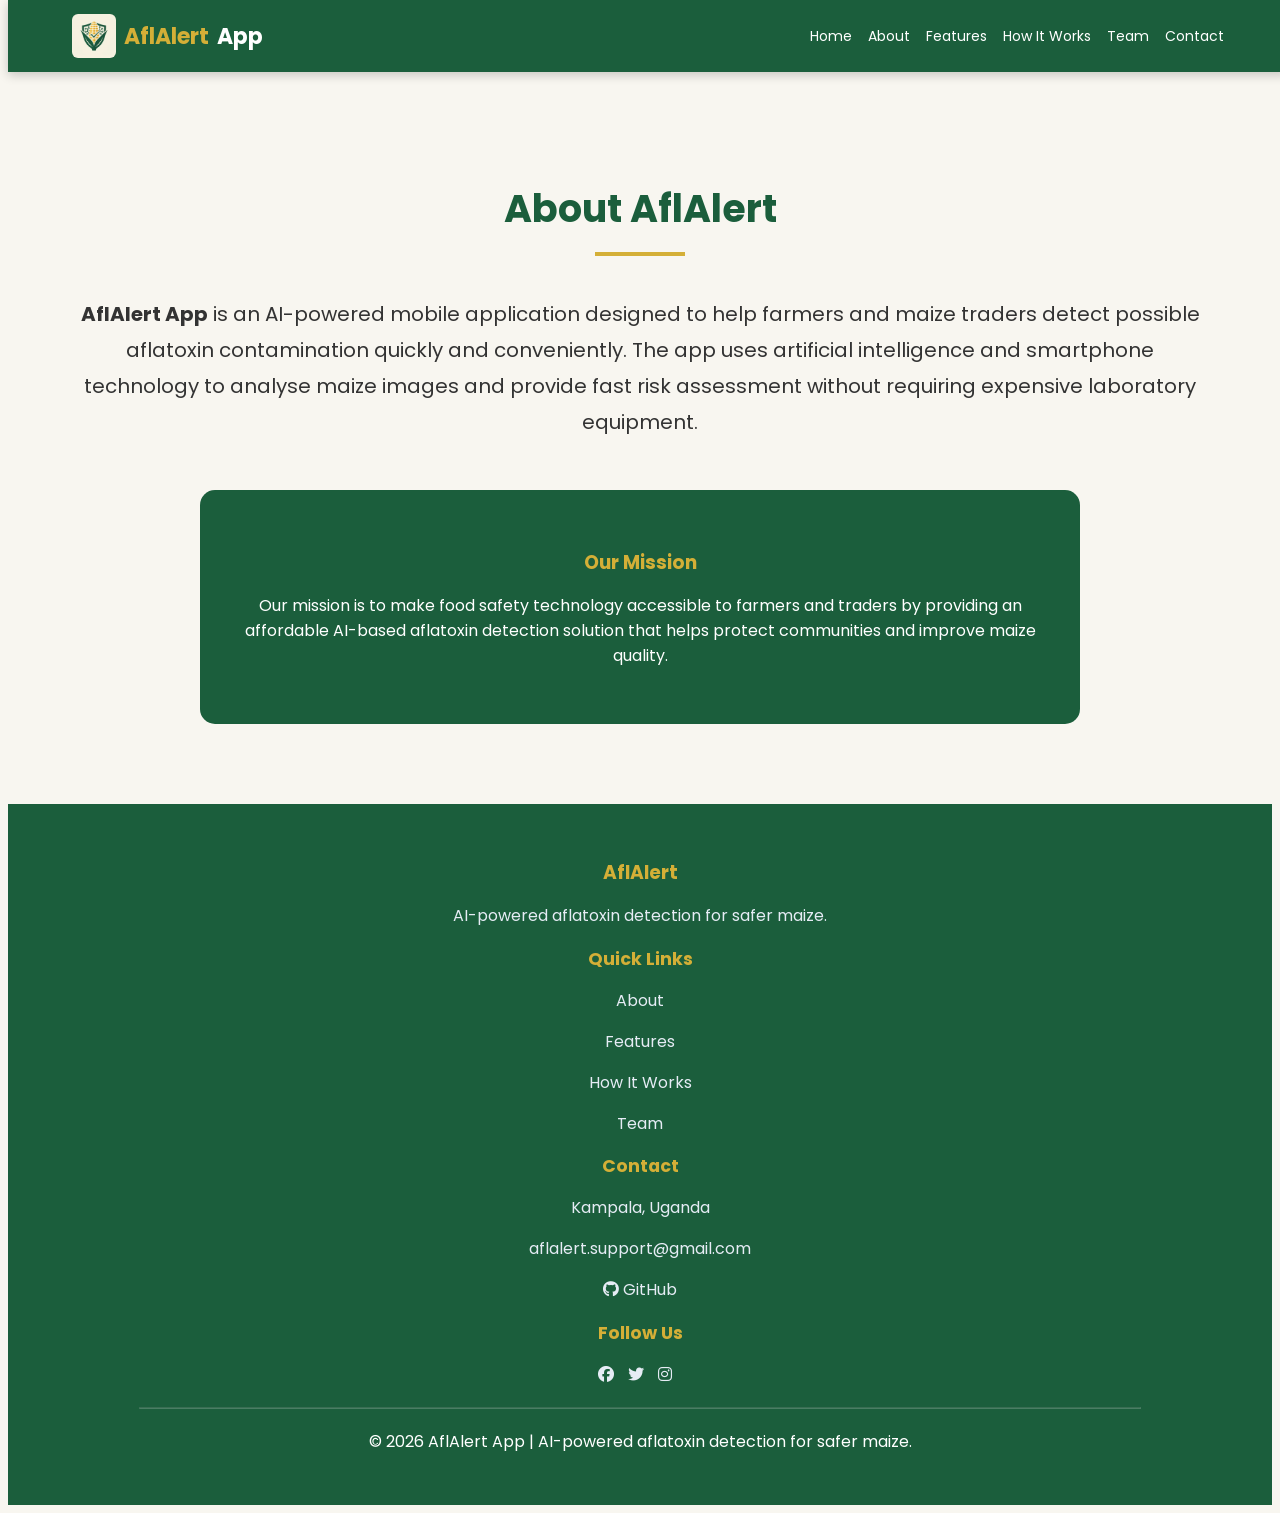
<file: about.html>
<!DOCTYPE html>
<html lang="en">

<head>
<meta charset="UTF-8">
<meta name="viewport" content="width=device-width, initial-scale=1.0">
<title>About — AflAlert App</title>

<link rel="stylesheet" href="https://cdnjs.cloudflare.com/ajax/libs/font-awesome/6.5.2/css/all.min.css">
<link href="https://fonts.googleapis.com/css2?family=Poppins:wght@300;400;500;600;700&display=swap" rel="stylesheet">

<style>
* { font-family:'Poppins',sans-serif; }

body {
  background:#f8f6f0;
  color:#333;
  animation: fadeIn 0.6s ease-in;
}

@keyframes fadeIn {
  from { opacity: 0; }
  to { opacity: 1; }
}

header { position:fixed; top:0; width:100%; background:#1B5E3C; z-index:1000; box-shadow:0 3px 10px rgba(0,0,0,.2); }
.navbar { width:90%; max-width:1200px; margin:auto; display:flex; justify-content:space-between; align-items:center; padding:14px 0; flex-wrap:wrap; gap:10px; }
.logo { font-size:22px; font-weight:700; color:white; white-space:nowrap; display:flex; align-items:center; gap:8px; }
.logo img { height:44px; width:auto; border-radius:6px; }
.logo span { color:#D4AF37; }
.nav-links { display:flex; gap:16px; flex-wrap:wrap; }
.nav-links a { color:white; text-decoration:none; font-size:14px; white-space:nowrap; transition:.3s; }
.nav-links a:hover { color:#D4AF37; }

@media (max-width: 600px) {
  .section-title { font-size:26px; }
  .navbar { padding:10px 0; }
  .logo { font-size:18px; }
}

section { width:90%; max-width:1200px; margin:auto; padding:140px 0 80px; }
.section-title { text-align:center; color:#1B5E3C; font-size:38px; margin-bottom:15px; }
.line { width:90px; height:4px; background:#D4AF37; margin:0 auto 40px; }

.mission-box { background:#1B5E3C; color:white; padding:40px; border-radius:15px; text-align:center; max-width:800px; margin:50px auto 0; opacity:0; transform:translateY(40px); transition:opacity .6s ease, transform .6s ease; }
.mission-box.in-view { opacity:1; transform:translateY(0); }
.mission-box h3 { color:#D4AF37; margin-bottom:15px; }

footer { background:#1B5E3C; color:white; text-align:center; padding:35px; }
footer h3 { color:#D4AF37; margin-bottom:10px; }
footer a { color:#e6ecf5; text-decoration:none; }
</style>
</head>

<body>

<div class="menu-container"></div>
<script src="js/menu.js"></script>

<section id="about">
  <h2 class="section-title">About AflAlert</h2>
  <div class="line"></div>
  <p style="text-align:center; font-size:20px; line-height:1.8;">
    <strong>AflAlert App</strong> is an AI-powered mobile application designed to help farmers and maize traders detect possible aflatoxin contamination quickly and conveniently. The app uses artificial intelligence and smartphone technology to analyse maize images and provide fast risk assessment without requiring expensive laboratory equipment.
  </p>

  <div class="mission-box">
    <h3>Our Mission</h3>
    <p>
      Our mission is to make food safety technology accessible to farmers and traders by providing an affordable AI-based aflatoxin detection solution that helps protect communities and improve maize quality.
    </p>
  </div>
</section>

<div class="footer-container"></div>
<script src="js/footer.js"></script>

<script src="js/scroll-reveal.js"></script>
</body>
</html>
</file>
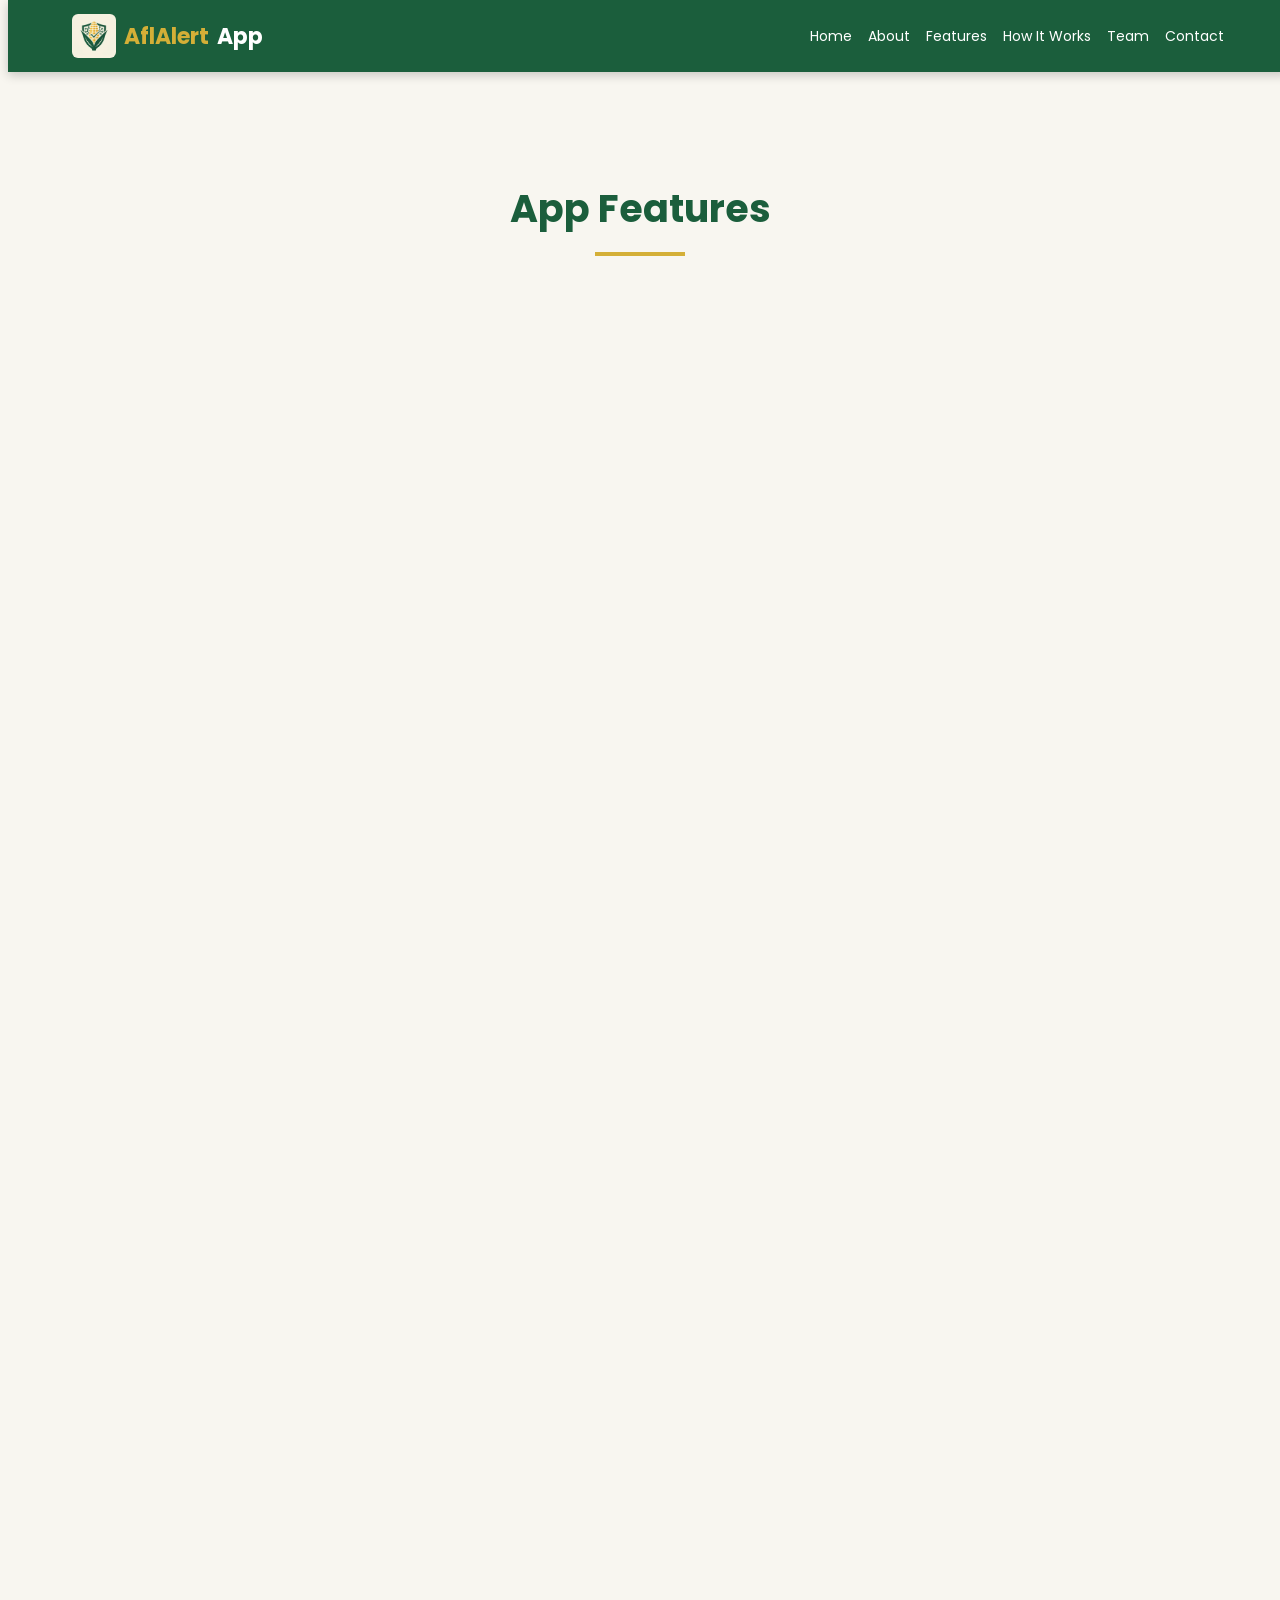
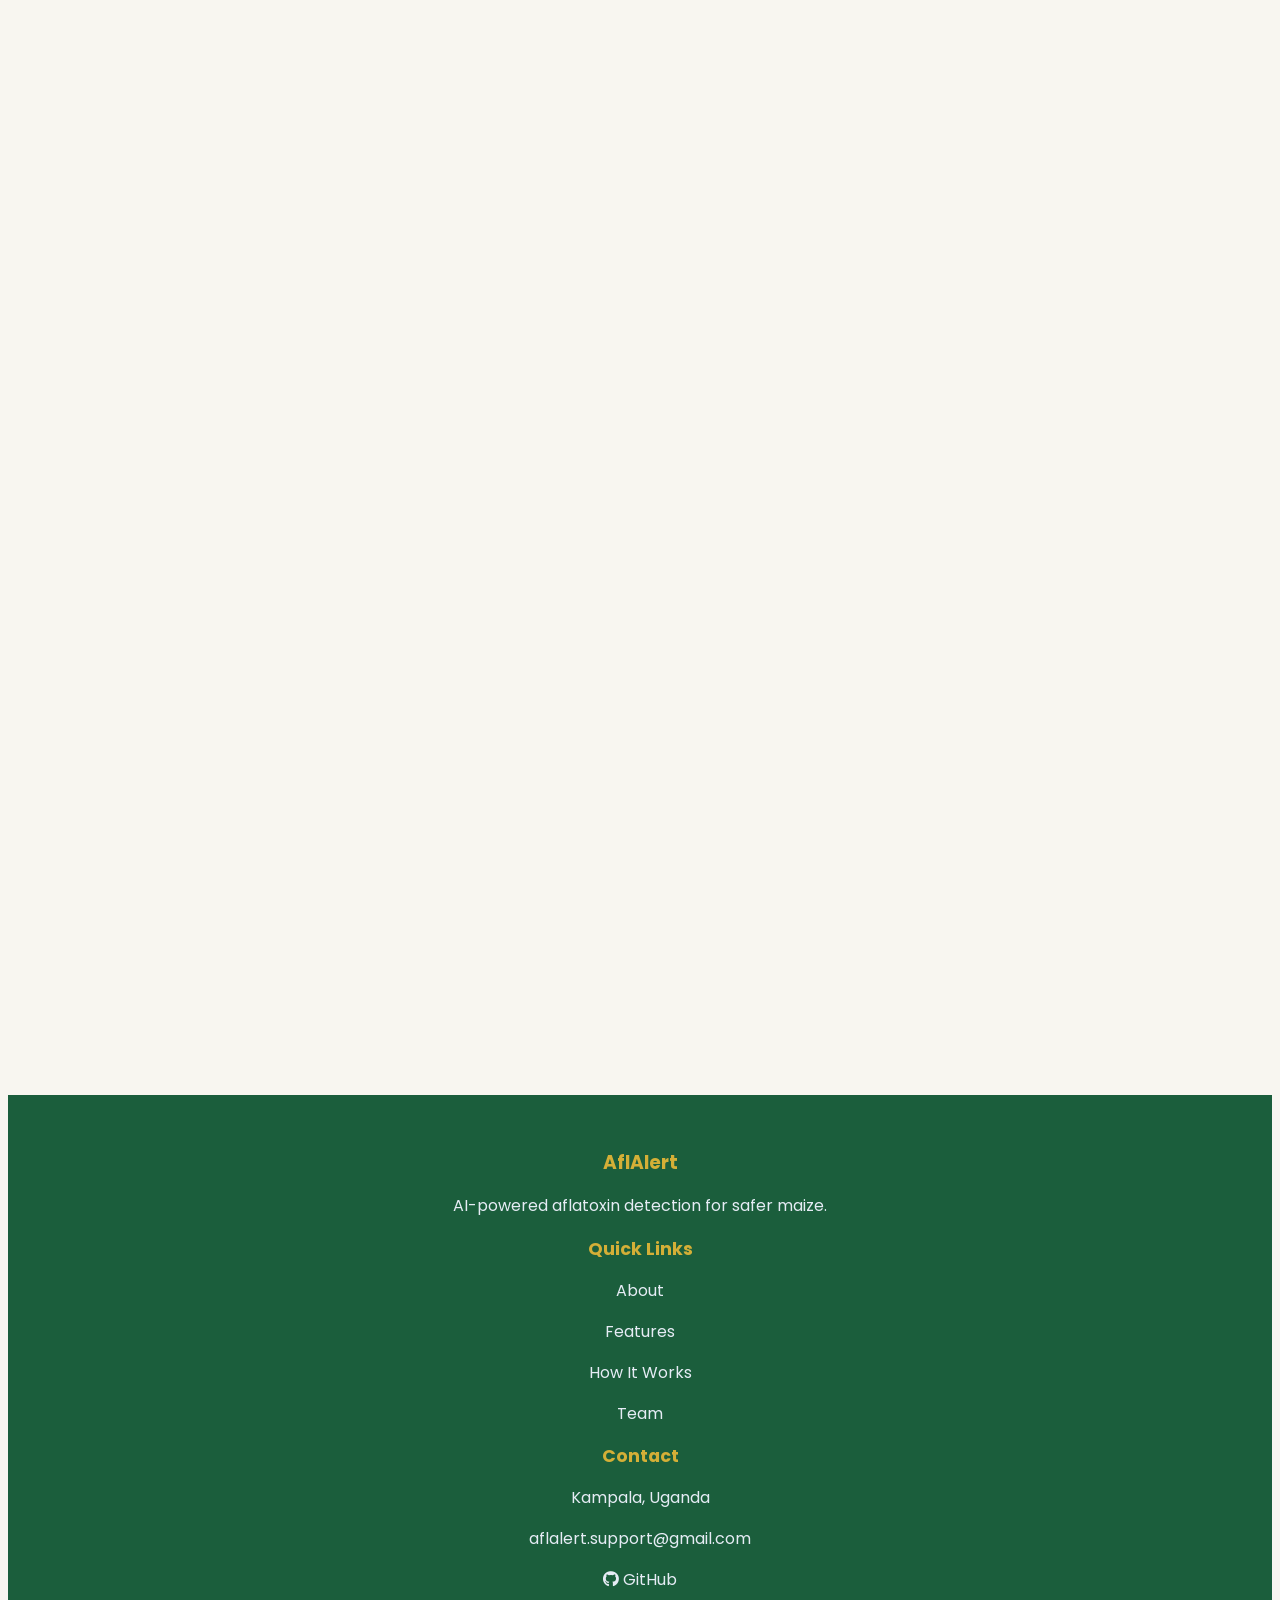
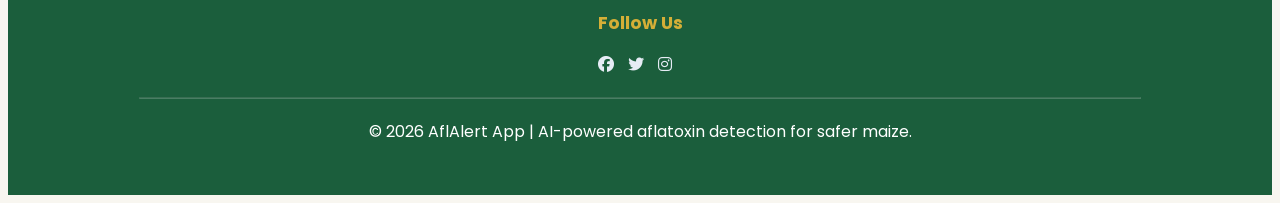
<file: features.html>
<!DOCTYPE html>
<html lang="en">

<head>
<meta charset="UTF-8">
<meta name="viewport" content="width=device-width, initial-scale=1.0">
<title>Features — AflAlert App</title>

<link rel="stylesheet" href="https://cdnjs.cloudflare.com/ajax/libs/font-awesome/6.5.2/css/all.min.css">
<link href="https://fonts.googleapis.com/css2?family=Poppins:wght@300;400;500;600;700&display=swap" rel="stylesheet">

<style>
* { font-family:'Poppins',sans-serif; }

body {
  background:#f8f6f0;
  color:#333;
  animation: fadeIn 0.6s ease-in;
}

@keyframes fadeIn {
  from { opacity: 0; }
  to { opacity: 1; }
}

header { position:fixed; top:0; width:100%; background:#1B5E3C; z-index:1000; box-shadow:0 3px 10px rgba(0,0,0,.2); }
.navbar { width:90%; max-width:1200px; margin:auto; display:flex; justify-content:space-between; align-items:center; padding:14px 0; flex-wrap:wrap; gap:10px; }
.logo { font-size:22px; font-weight:700; color:white; white-space:nowrap; display:flex; align-items:center; gap:8px; }
.logo img { height:44px; width:auto; border-radius:6px; }
.logo span { color:#D4AF37; }
.nav-links { display:flex; gap:16px; flex-wrap:wrap; }
.nav-links a { color:white; text-decoration:none; font-size:14px; white-space:nowrap; transition:.3s; }
.nav-links a:hover { color:#D4AF37; }

@media (max-width: 600px) {
  .section-title { font-size:26px; }
  .navbar { padding:10px 0; }
  .logo { font-size:18px; }
}

section { width:90%; max-width:1200px; margin:auto; padding:80px 0; }
section:first-of-type { padding-top:140px; }
.section-title { text-align:center; color:#1B5E3C; font-size:38px; margin-bottom:15px; }
.line { width:90px; height:4px; background:#D4AF37; margin:0 auto 40px; }

.feature-container { display:flex; justify-content:center; gap:30px; flex-wrap:wrap; }
.feature-card { background:white; width:300px; padding:35px; text-align:center; border-radius:15px; box-shadow:0 8px 20px rgba(0,0,0,.08); opacity:0; transform:translateY(40px); transition:opacity .6s ease, transform .6s ease; }
.feature-card.in-view { opacity:1; transform:translateY(0); }
.feature-card:hover { transform:translateY(-10px); }
.feature-card i { font-size:40px; color:#1B5E3C; margin-bottom:20px; }
.feature-card h3 { color:#1B5E3C; margin-bottom:15px; }

.feature-shot { width:140px; margin:0 auto 18px; border-radius:22px; border:5px solid #1B5E3C; overflow:hidden; box-shadow:0 10px 25px rgba(0,0,0,.15); }
.feature-shot img { width:100%; display:block; }

footer { background:#1B5E3C; color:white; text-align:center; padding:35px; }
footer h3 { color:#D4AF37; margin-bottom:10px; }
footer a { color:#e6ecf5; text-decoration:none; }
</style>
</head>

<body>

<div class="menu-container"></div>
<script src="js/menu.js"></script>

<section id="features">
  <h2 class="section-title">App Features</h2>
  <div class="line"></div>

  <div class="feature-container">

    <div class="feature-card">
      <i class="fas fa-wifi"></i>
      <h3>Offline Detection</h3>
      <p>The AI model can analyse maize samples without depending on continuous internet connectivity.</p>
    </div>

    <div class="feature-card">
      <div class="feature-shot"><img src="img/aflalert-mold-detected.jpeg" alt="AflAlert app flagging aflatoxin contamination from a maize photo"></div>
      <h3>Smartphone Scanning</h3>
      <p>Users can capture maize images using a smartphone camera and receive instant analysis.</p>
    </div>

  

    <div class="feature-card">
      <i class="fas fa-language"></i>
      <h3>Luganda Support</h3>
      <p>The full app interface is available in Luganda as well as English, improving accessibility for local farmers and communities.</p>
    </div>

    <div class="feature-card">
      <div class="feature-shot"><img src="img/aflalert-strip-scan-risk.jpeg" alt="AflAlert app chemical strip scan showing a toxic load reading above the safe limit"></div>
      <h3>Lateral Strip Scan</h3>
      <p>Photograph a chemical test strip and get an estimated aflatoxin reading alongside image-based detection — a quick screening aid, not a substitute for certified lab testing.</p>
    </div>

    <div class="feature-card">
      <div class="feature-shot"><img src="img/aflalert-voice-assistant.jpeg" alt="AflAlert app voice assistant screen listening for spoken commands"></div>
      <h3>AI Voice Assistant</h3>
      <p>Get hands-free guidance and spoken results while scanning your maize.</p>
    </div>

    <div class="feature-card">
      <div class="feature-shot"><img src="img/aflalert-history.jpeg" alt="AflAlert app scan history screen listing past healthy and at-risk results"></div>
      <h3>Secure Scan History</h3>
      <p>Your scans are safely stored and synced with your account, so you can review results anytime.</p>
    </div>

   
    
    <div class="feature-card">
      <div class="feature-shot"><img src="img/weather_alerts.jpeg" alt="AflAlert app rain alert  notification warning to protect stored maize"></div>
      <h3>Alert Notifications</h3>
      <p>Stay updated with timely alerts on storage tips and account activity — so nothing slips past you.</p>
    </div>

     <div class="feature-card">
      <i class="fas fa-cloud-sun-rain"></i>
      <h3>weather Insights</h3>
      <p>Track weather conditions affecting grain drying and storage, helping you take preventive action before humidity or rain builds up risk.<</p>
    </div>

  </div>
</section>

<div class="footer-container"></div>
<script src="js/footer.js"></script>

<script src="js/scroll-reveal.js"></script>
</body>
</html>
</file>
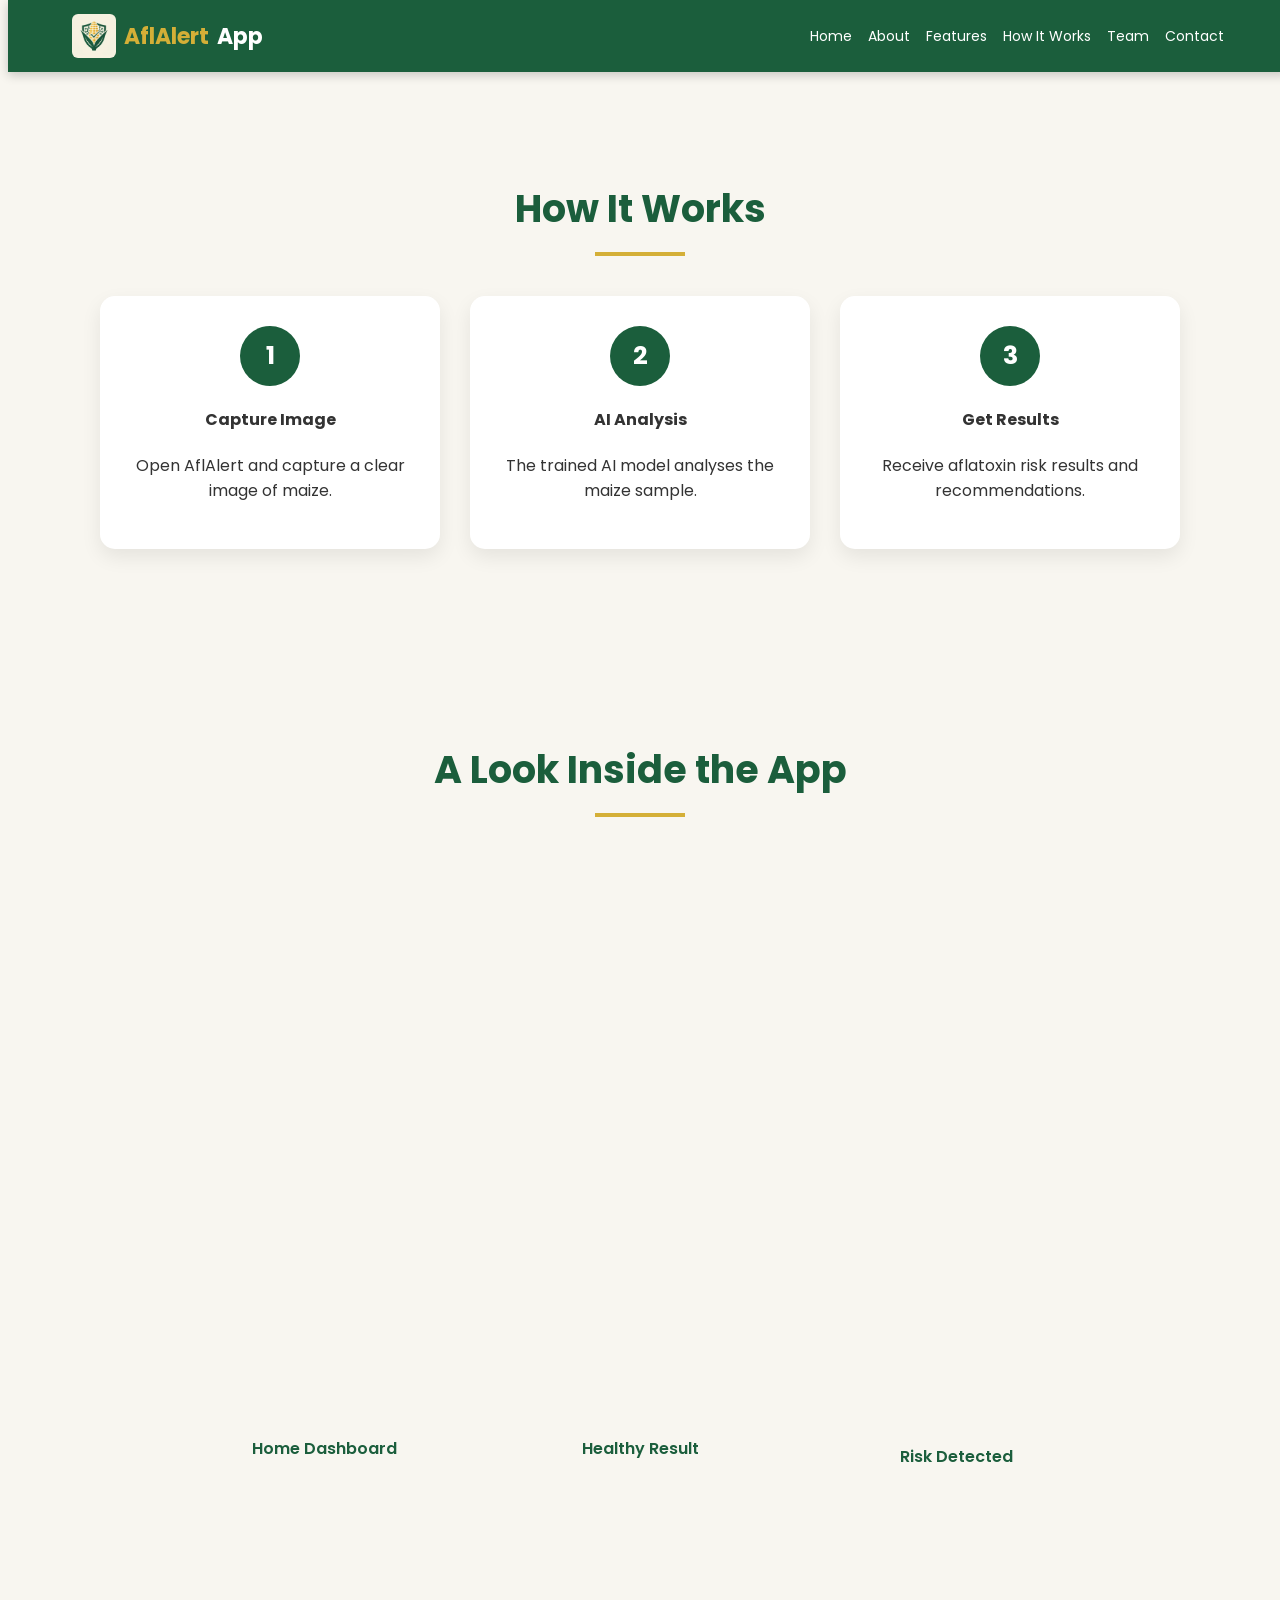
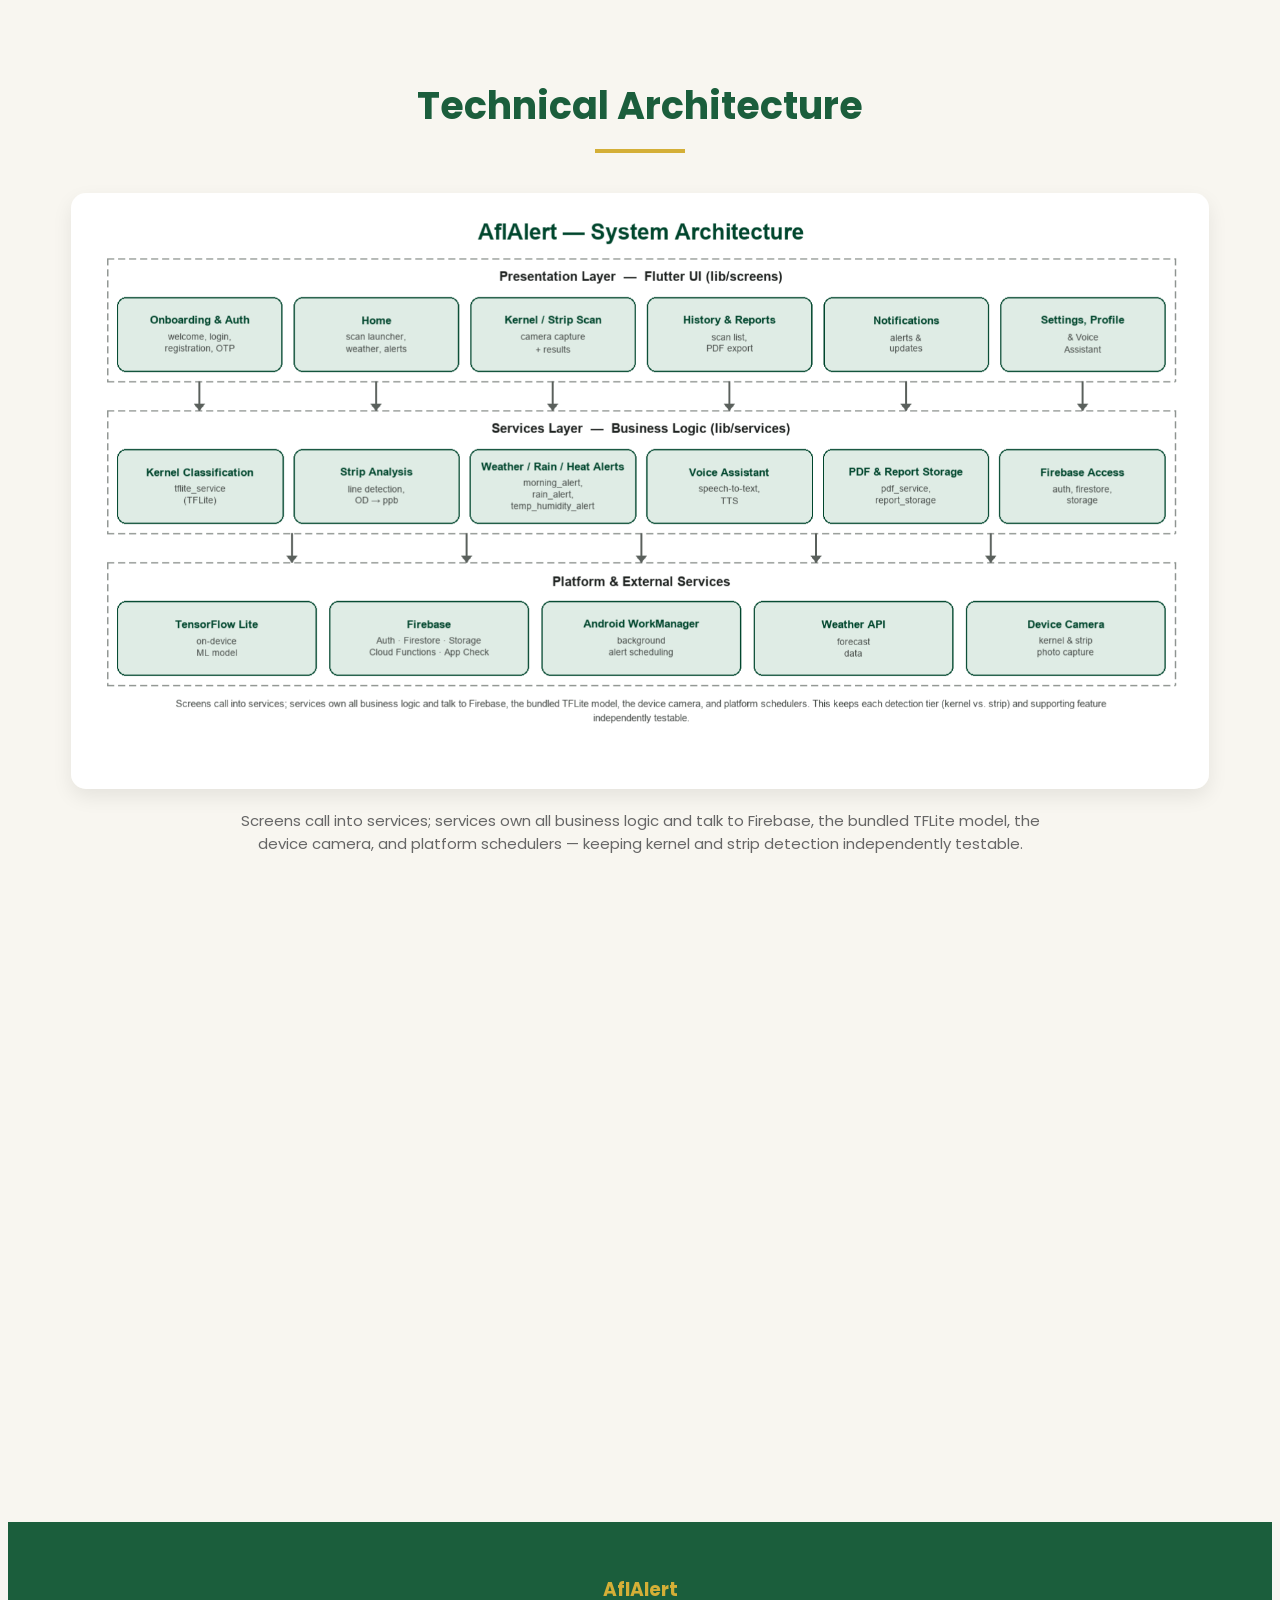
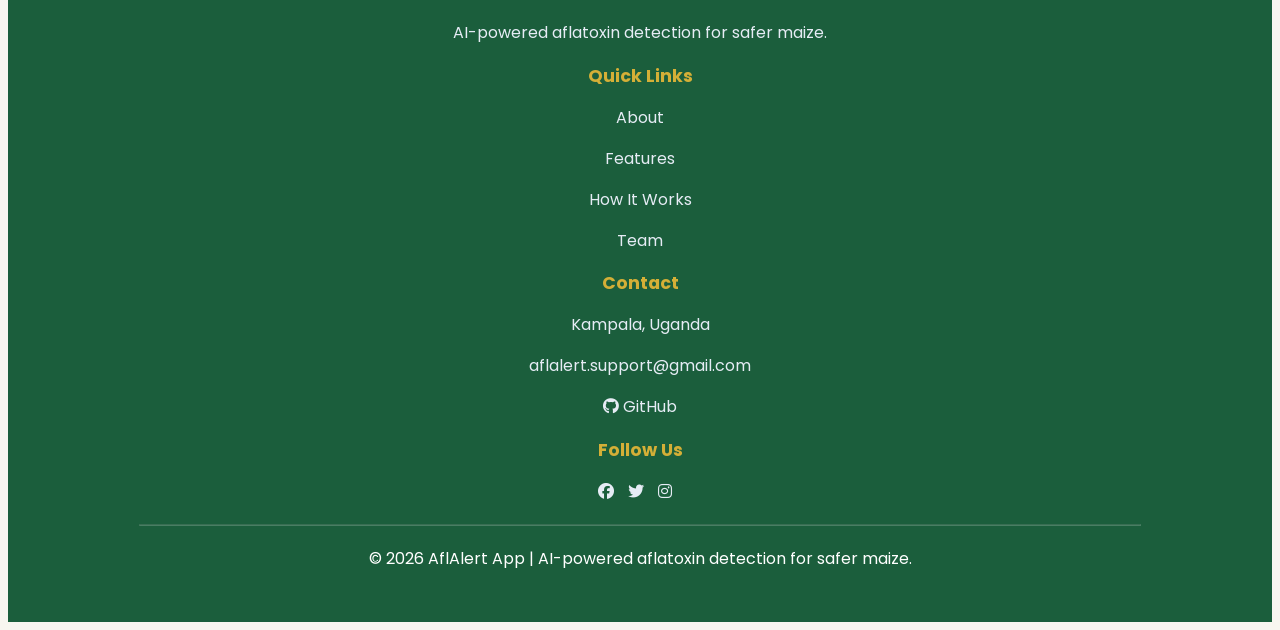
<file: how-it-works.html>
<!DOCTYPE html>
<html lang="en">

<head>
<meta charset="UTF-8">
<meta name="viewport" content="width=device-width, initial-scale=1.0">
<title>How It Works — AflAlert App</title>

<link rel="stylesheet" href="https://cdnjs.cloudflare.com/ajax/libs/font-awesome/6.5.2/css/all.min.css">
<link href="https://fonts.googleapis.com/css2?family=Poppins:wght@300;400;500;600;700&display=swap" rel="stylesheet">

<style>
* { font-family:'Poppins',sans-serif; }

body {
  background:#f8f6f0;
  color:#333;
  animation: fadeIn 0.6s ease-in;
}

@keyframes fadeIn {
  from { opacity: 0; }
  to { opacity: 1; }
}

header { position:fixed; top:0; width:100%; background:#1B5E3C; z-index:1000; box-shadow:0 3px 10px rgba(0,0,0,.2); }
.navbar { width:90%; max-width:1200px; margin:auto; display:flex; justify-content:space-between; align-items:center; padding:14px 0; flex-wrap:wrap; gap:10px; }
.logo { font-size:22px; font-weight:700; color:white; white-space:nowrap; display:flex; align-items:center; gap:8px; }
.logo img { height:44px; width:auto; border-radius:6px; }
.logo span { color:#D4AF37; }
.nav-links { display:flex; gap:16px; flex-wrap:wrap; }
.nav-links a { color:white; text-decoration:none; font-size:14px; white-space:nowrap; transition:.3s; }
.nav-links a:hover { color:#D4AF37; }

@media (max-width: 600px) {
  .section-title { font-size:26px; }
  .navbar { padding:10px 0; }
  .logo { font-size:18px; }
}

section { width:90%; max-width:1200px; margin:auto; padding:80px 0; }
section:first-of-type { padding-top:140px; }
.section-title { text-align:center; color:#1B5E3C; font-size:38px; margin-bottom:15px; }
.line { width:90px; height:4px; background:#D4AF37; margin:0 auto 40px; }

.steps { display:flex; justify-content:center; gap:30px; flex-wrap:wrap; }
.step { background:white; width:280px; padding:30px; text-align:center; border-radius:15px; box-shadow:0 8px 20px rgba(0,0,0,.08); }
.step h3 { width:60px; height:60px; line-height:60px; margin:0 auto 20px; border-radius:50%; background:#1B5E3C; color:white; font-size:25px; }

.feature-container { display:flex; justify-content:center; gap:30px; flex-wrap:wrap; }
.feature-card { background:white; width:280px; padding:30px; text-align:center; border-radius:15px; box-shadow:0 8px 20px rgba(0,0,0,.08); opacity:0; transform:translateY(40px); transition:opacity .6s ease, transform .6s ease; }
.feature-card.in-view { opacity:1; transform:translateY(0); }
.feature-card:hover { transform:translateY(-10px); }
.feature-card i { font-size:36px; color:#1B5E3C; margin-bottom:15px; }
.feature-card h3 { color:#1B5E3C; margin-bottom:10px; }

.diagram-box { background:white; border-radius:15px; padding:20px; box-shadow:0 8px 20px rgba(0,0,0,.08); overflow-x:auto; margin-bottom:50px; }
.diagram-box img { display:block; margin:0 auto; width:1100px; max-width:none; }
.diagram-caption { text-align:center; color:#666; font-size:15px; margin:-30px auto 50px; max-width:800px; }

.screenshots-container { display:flex; justify-content:center; align-items:flex-start; gap:50px; flex-wrap:wrap; }
.phone-frame { width:250px; border-radius:36px; border:8px solid #1B5E3C; box-shadow:0 15px 35px rgba(0,0,0,.2); overflow:hidden; background:#000; opacity:0; transform:translateY(40px); transition:opacity .6s ease, transform .6s ease; }
.phone-frame.in-view { opacity:1; transform:translateY(0); }
.phone-frame:hover { transform:translateY(-10px); }
.phone-frame.in-view:hover { transform:translateY(-10px); }
.phone-frame img { width:100%; display:block; }
.screenshot-caption { text-align:center; margin-top:16px; color:#1B5E3C; font-weight:600; }

footer { background:#1B5E3C; color:white; text-align:center; padding:35px; }
footer h3 { color:#D4AF37; margin-bottom:10px; }
footer a { color:#e6ecf5; text-decoration:none; }
</style>
</head>

<body>

<div class="menu-container"></div>
<script src="js/menu.js"></script>

<section id="how">
  <h2 class="section-title">How It Works</h2>
  <div class="line"></div>
  <div class="steps">
    <div class="step">
      <h3>1</h3>
      <h4>Capture Image</h4>
      <p>Open AflAlert and capture a clear image of maize.</p>
    </div>
    <div class="step">
      <h3>2</h3>
      <h4>AI Analysis</h4>
      <p>The trained AI model analyses the maize sample.</p>
    </div>
    <div class="step">
      <h3>3</h3>
      <h4>Get Results</h4>
      <p>Receive aflatoxin risk results and recommendations.</p>
    </div>
  </div>
</section>

<section id="screenshots">
  <h2 class="section-title">A Look Inside the App</h2>
  <div class="line"></div>
  <div class="screenshots-container">
    <div>
      <div class="phone-frame"><img src="img/aflalert-homepage.png" alt="AflAlert app home screen showing scan options and daily tips"></div>
      <p class="screenshot-caption">Home Dashboard</p>
    </div>
    <div>
      <div class="phone-frame"><img src="img/aflalert-resultscreen.png" alt="AflAlert app result screen showing a healthy aflatoxin scan result"></div>
      <p class="screenshot-caption">Healthy Result</p>
    </div>
    <div>
      <div class="phone-frame"><img src="img/aflalert-mold-detected.jpeg" alt="AflAlert app result screen flagging aflatoxin contamination in a maize sample"></div>
      <p class="screenshot-caption">Risk Detected</p>
    </div>
  </div>
</section>

<section id="architecture">
  <h2 class="section-title">Technical Architecture</h2>
  <div class="line"></div>
  <div class="diagram-box">
    <img src="img/architecture-diagram.png" alt="AflAlert system architecture diagram showing the Presentation layer (Flutter UI screens), Services layer (business logic), and Platform layer (TensorFlow Lite, Firebase, Android WorkManager, Weather API, device camera)">
  </div>
  <p class="diagram-caption">Screens call into services; services own all business logic and talk to Firebase, the bundled TFLite model, the device camera, and platform schedulers — keeping kernel and strip detection independently testable.</p>
  <div class="feature-container">
    <div class="feature-card">
      <i class="fas fa-mobile-alt"></i>
      <h3>Frontend</h3>
      <p>Built with Flutter & Dart for a smooth, native-feeling cross-platform mobile experience.</p>
    </div>
    <div class="feature-card">
      <i class="fas fa-fire"></i>
      <h3>Backend</h3>
      <p>Firebase powers authentication, cloud data storage (Firestore), and image storage.</p>
    </div>
    <div class="feature-card">
      <i class="fas fa-brain"></i>
      <h3>AI Model</h3>
      <p>On-device TensorFlow Lite enables fast, offline aflatoxin risk detection.</p>
    </div>
    <div class="feature-card">
      <i class="fas fa-layer-group"></i>
      <h3>State Management</h3>
      <p>Provider manages app state and reactive UI updates efficiently.</p>
    </div>
  </div>
</section>

<div class="footer-container"></div>
<script src="js/footer.js"></script>

<script src="js/scroll-reveal.js"></script>
</body>
</html>
</file>
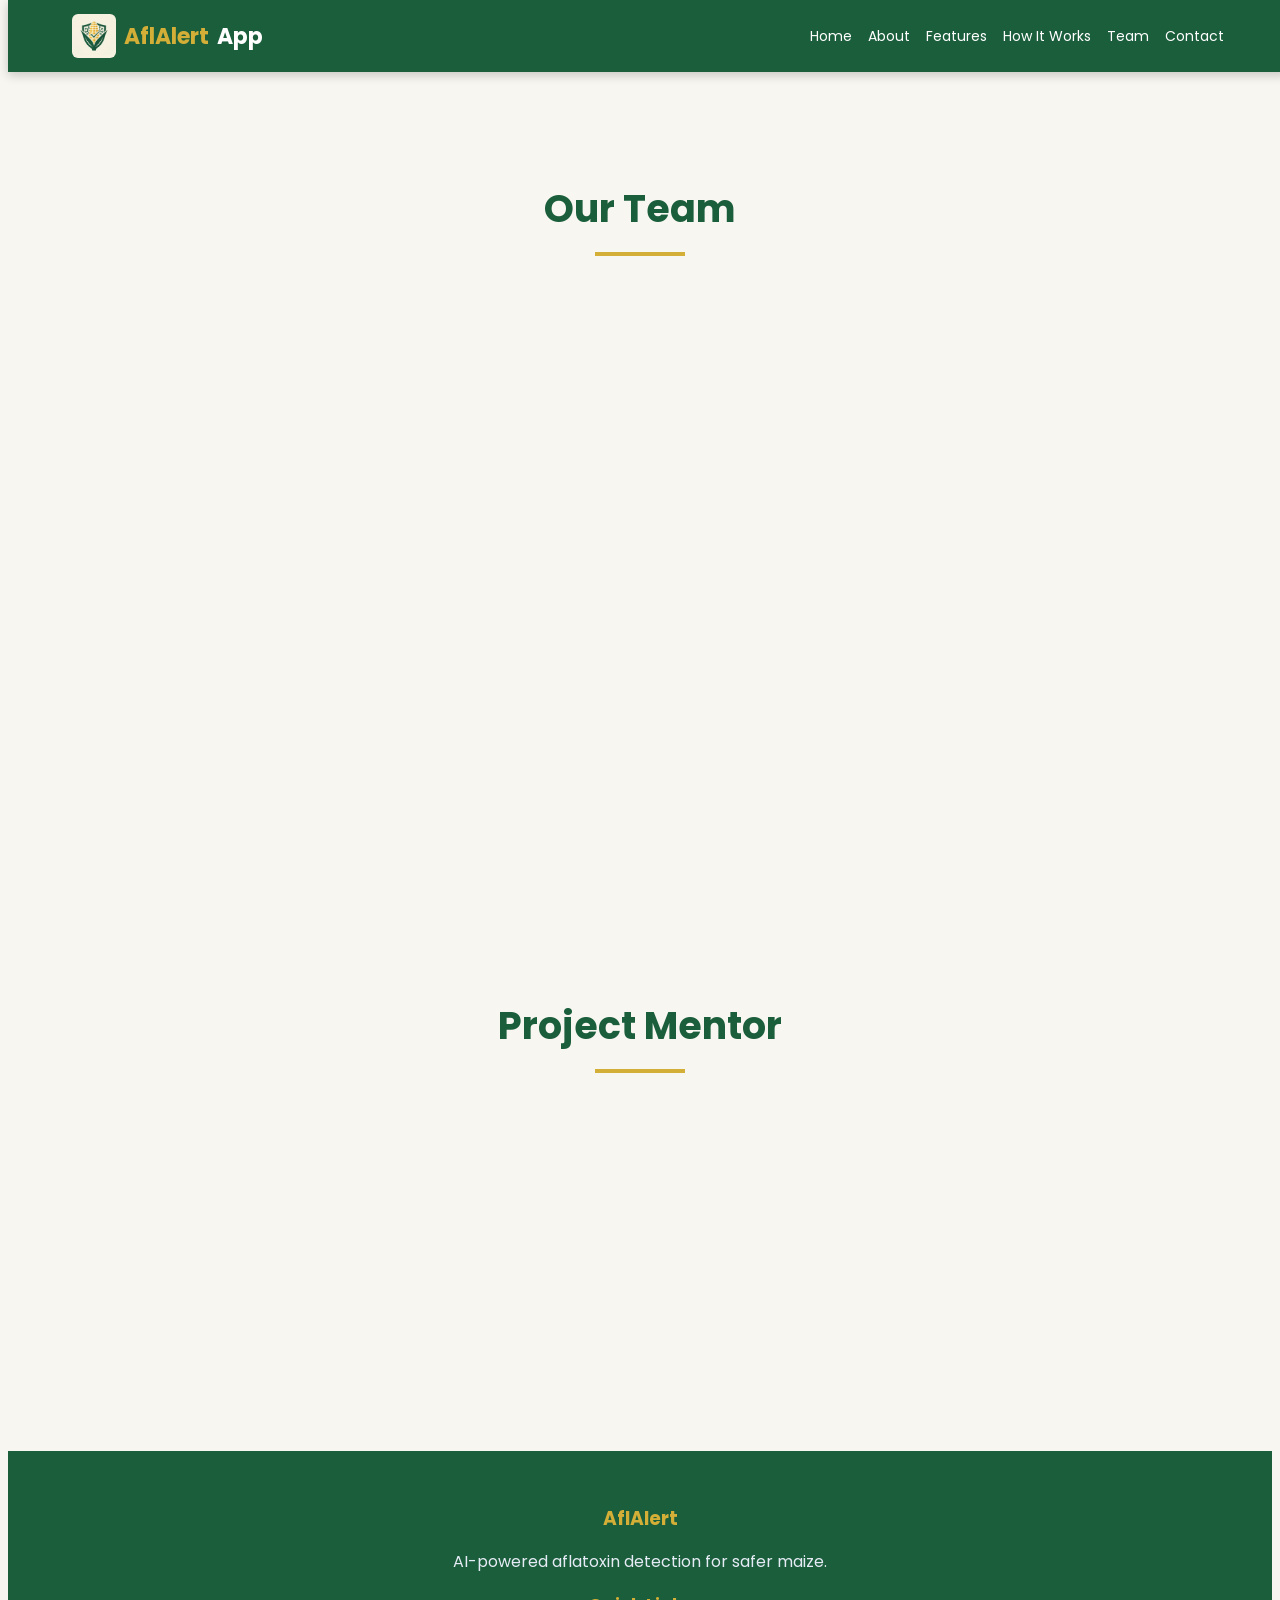
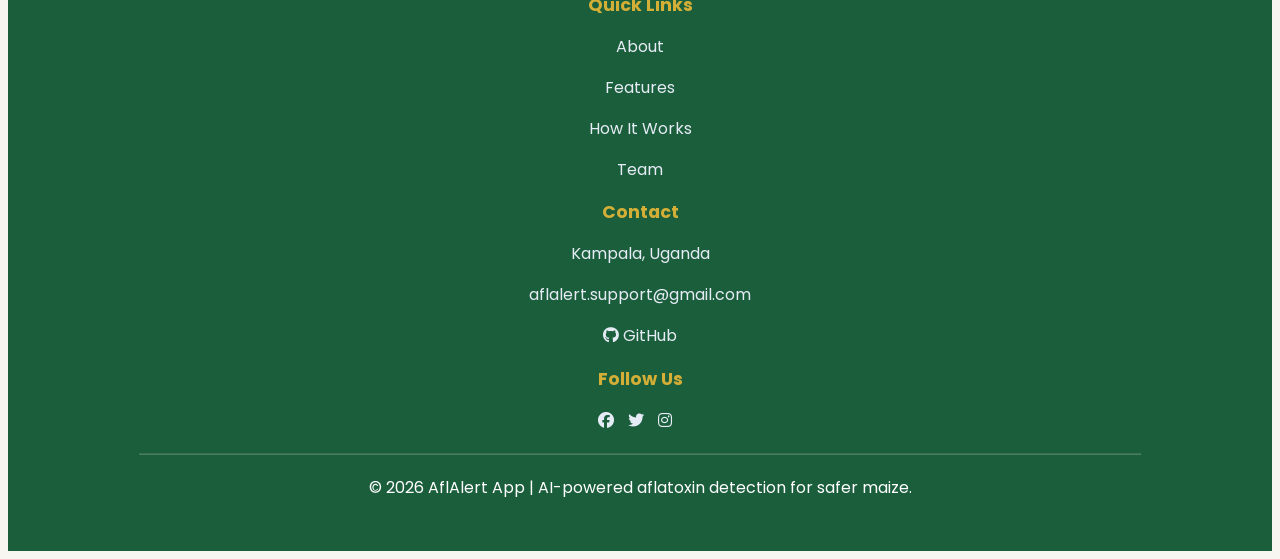
<file: team.html>
<!DOCTYPE html>
<html lang="en">

<head>
<meta charset="UTF-8">
<meta name="viewport" content="width=device-width, initial-scale=1.0">
<title>Team — AflAlert App</title>

<link rel="stylesheet" href="https://cdnjs.cloudflare.com/ajax/libs/font-awesome/6.5.2/css/all.min.css">
<link href="https://fonts.googleapis.com/css2?family=Poppins:wght@300;400;500;600;700&display=swap" rel="stylesheet">

<style>
* { font-family:'Poppins',sans-serif; }

body {
  background:#f8f6f0;
  color:#333;
  animation: fadeIn 0.6s ease-in;
}

@keyframes fadeIn {
  from { opacity: 0; }
  to { opacity: 1; }
}

header { position:fixed; top:0; width:100%; background:#1B5E3C; z-index:1000; box-shadow:0 3px 10px rgba(0,0,0,.2); }
.navbar { width:90%; max-width:1200px; margin:auto; display:flex; justify-content:space-between; align-items:center; padding:14px 0; flex-wrap:wrap; gap:10px; }
.logo { font-size:22px; font-weight:700; color:white; white-space:nowrap; display:flex; align-items:center; gap:8px; }
.logo img { height:44px; width:auto; border-radius:6px; }
.logo span { color:#D4AF37; }
.nav-links { display:flex; gap:16px; flex-wrap:wrap; }
.nav-links a { color:white; text-decoration:none; font-size:14px; white-space:nowrap; transition:.3s; }
.nav-links a:hover { color:#D4AF37; }

@media (max-width: 600px) {
  .section-title { font-size:26px; }
  .navbar { padding:10px 0; }
  .logo { font-size:18px; }
}

section { width:90%; max-width:1200px; margin:auto; padding:80px 0; }
section:first-of-type { padding-top:140px; }
.section-title { text-align:center; color:#1B5E3C; font-size:38px; margin-bottom:15px; }
.line { width:90px; height:4px; background:#D4AF37; margin:0 auto 40px; }

.team-container { display:flex; justify-content:center; gap:25px; flex-wrap:wrap; }
.team-card { background:white; width:220px; padding:30px; text-align:center; border-radius:15px; box-shadow:0 8px 20px rgba(0,0,0,.08); opacity:0; transform:translateY(40px); transition:opacity .6s ease, transform .6s ease; }
.team-card.in-view { opacity:1; transform:translateY(0); }
.team-card:hover { transform:translateY(-8px); }
.team-card i { font-size:45px; color:#1B5E3C; margin-bottom:20px; }
.team-card h3 { color:#1B5E3C; font-size:18px; }

.mentor-box { background:#1B5E3C; color:white; padding:40px; border-radius:15px; text-align:center; max-width:500px; margin:auto; opacity:0; transform:translateY(40px); transition:opacity .6s ease, transform .6s ease; }
.mentor-box.in-view { opacity:1; transform:translateY(0); }
.mentor-box i { font-size:50px; color:#D4AF37; margin-bottom:20px; }

footer { background:#1B5E3C; color:white; text-align:center; padding:35px; }
footer h3 { color:#D4AF37; margin-bottom:10px; }
footer a { color:#e6ecf5; text-decoration:none; }
</style>
</head>

<body>

<div class="menu-container"></div>
<script src="js/menu.js"></script>

<section id="team">
  <h2 class="section-title">Our Team</h2>
  <div class="line"></div>
  <div class="team-container">
    <div class="team-card"><i class="fas fa-user"></i><h3>NABACHWA PRISCILLA LUTAYA</h3><p>25/U/0350</p></div>
    <div class="team-card"><i class="fas fa-user"></i><h3>ATWINE SHEILA BAGUMIRE</h3><p>25/U/03348/EVE</p></div>
    <div class="team-card"><i class="fas fa-user"></i><h3>KIZITO JUMA</h3><p>25/U/26620</p></div>
    <div class="team-card"><i class="fas fa-user"></i><h3>NALUYIMA LAUREEN</h3><p>25/U/03511/PS</p></div>
    <div class="team-card"><i class="fas fa-user"></i><h3>NSUBUGA BRIAN</h3><p>25/U/03546/PSA</p></div>
  </div>
</section>

<section id="mentor">
  <h2 class="section-title">Project Mentor</h2>
  <div class="line"></div>
  <div class="mentor-box">
    <i class="fas fa-user-tie"></i>
    <h3>MR. PADDY ASIIMWE</h3>
    <p>Project Mentor / Supervisor</p>
  </div>
</section>

<div class="footer-container"></div>
<script src="js/footer.js"></script>

<script src="js/scroll-reveal.js"></script>
</body>
</html>
</file>
